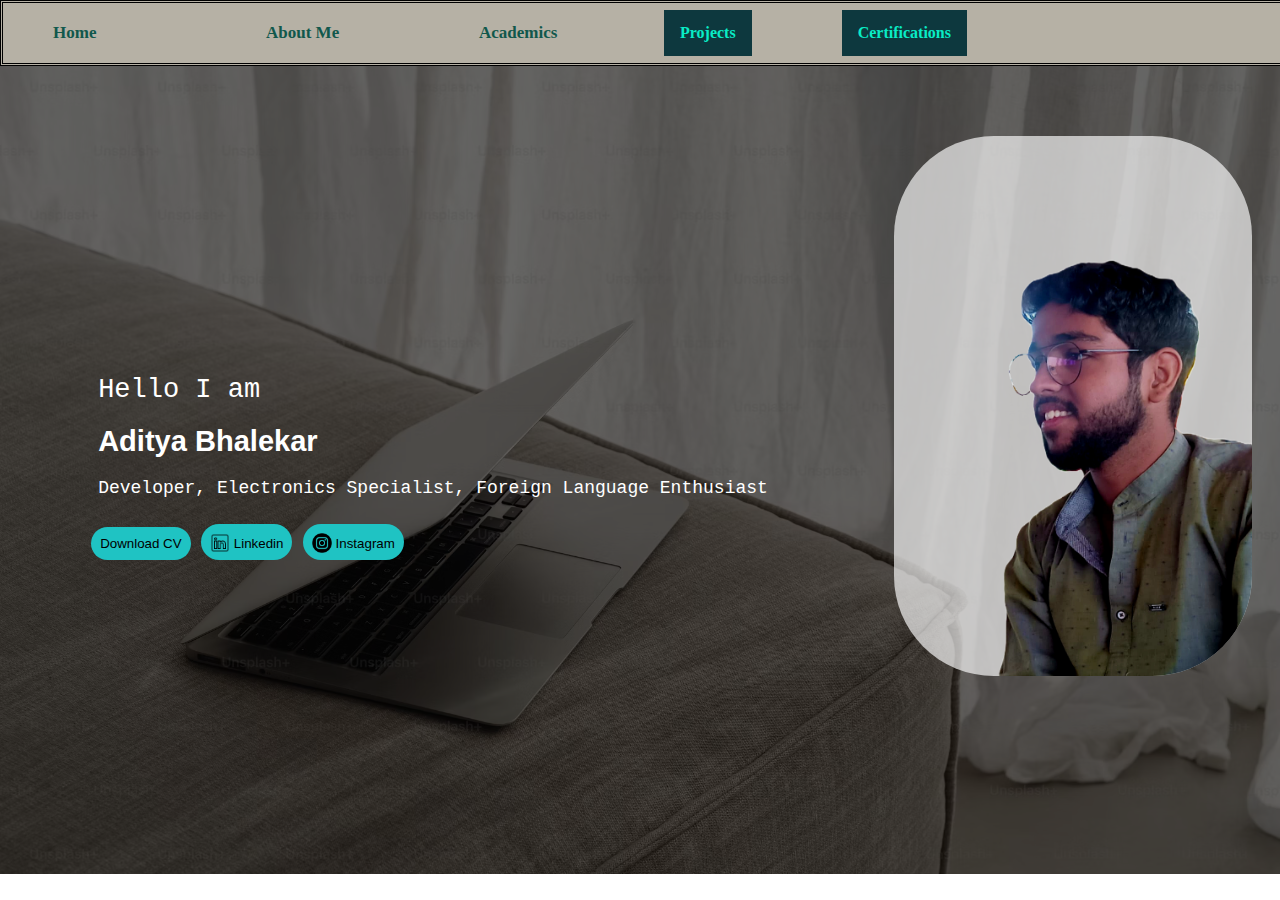
<file: index.html>
<!DOCTYPE html>
<html lang="en">
<head>
    <meta charset="UTF-8">
    <meta name="viewport" content="width=device-width, initial-scale=1.0">
    <title>TRY@1</title>
    <link rel="stylesheet" href="styles.css">
</head>
<body>
    <div class="sidebar">
        <nav>
            <ul>
                <li><a href="index.html">Home</a></li>
                <li><a href="abtme.html">About Me</a></li>
                <li><a href="Academics.html">Academics</a></li>
                <div class="navbar">
                    <div class="dropdown">
                    <button class="dropbtn">Projects
                        <i class="down"></i>
                    </button>
                    <div class="dropdown-content">
                        <a href="#">LPG Safety System</a>
                        <a href="#">SAR(Research)</a>
                    </div>
                    </div>
             </div>
             
                 <div class="navbar">
                        <div class="dropdown">
                        <button class="dropbtn">Certifications
                            <i class="down"></i>
                        </button>
                        <div class="dropdown-content">
                            <a href="DGM_Certi.pdf">Digital Marketing (Google basics)</a>
                            <a href="#">Python(Udemy)</a>
                            <a href="#">Japanese(N5)</a>
                            <a href="#">CISCO EDS</a>
                        </div>
                        </div>
                 </div>
            </ul>
        </nav>
    </div>
    
    <div class="container">
        
        <div class="main">
            <div class="infoContainer">
                <div class="devInfo">
                        <div class="hello">Hello I am </div>
                        <div class="name"><div class="aditya"><h5>Aditya Bhalekar</h5></div></div>
                        <div class="about">Developer, Electronics Specialist, Foreign Language Enthusiast</div>
                        <div class="buttons">
                            <button><a href="HiraganaWorkbook.pdf">Download CV</a></button>
                            <button><a href="https://in.linkedin.com/"><img src="./icons8-linkedin-50.png" style="height: 20px;margin-bottom:-5px;">  Linkedin</a></button>
                            <button><a href="https://www.instagram.com/aditya_x_senpai_?igsh=bGRkNzlmZDA3OTd6"><img src="./insta.png" style="height: 20px;margin-bottom: -5px;">  Instagram</a></button>
                        </div>
                </div>
                <div class="devPic"><img src="ADI_SIDE_noBG.png"></div>
            </div>
        </div>
        
    </div>    
</body>
</html>
</file>
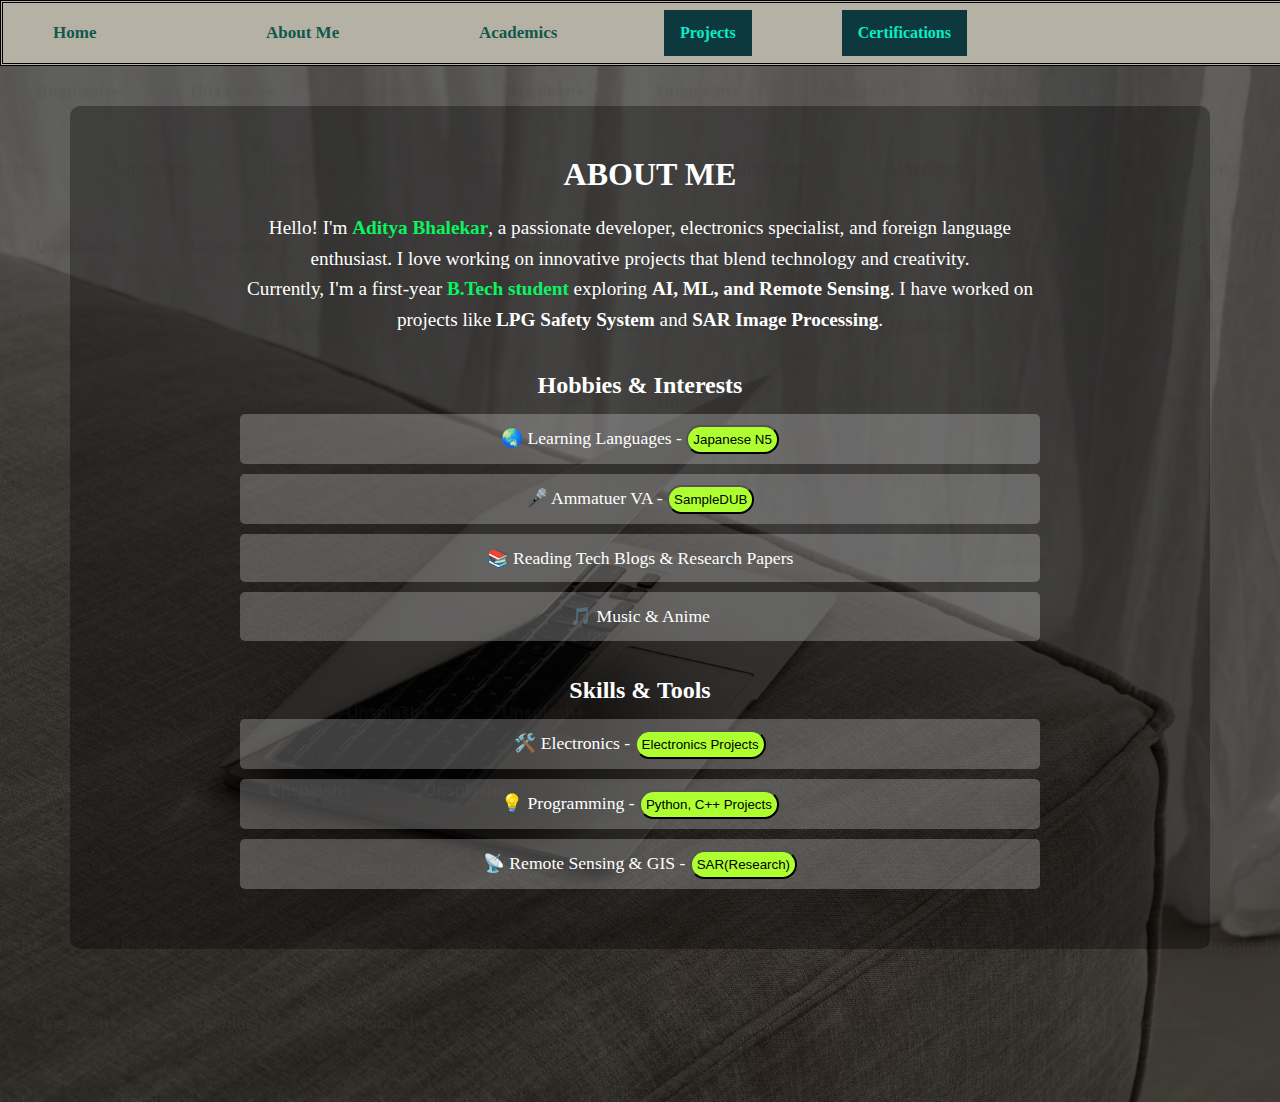
<file: abtme.html>
<!DOCTYPE html>
<html lang="en">
<head>
    <meta charset="UTF-8">
    <meta name="viewport" content="width=device-width, initial-scale=1.0">
    <title>TRY@1</title>
    <link rel="stylesheet" href="styles.css">
</head>
<body>
    <div class="sidebar">
        <nav>
            <ul>
                <li><a href="index.html">Home</a></li>
                <li><a href="abtme.html">About Me</a></li>
                <li><a href="Academics.html">Academics</a></li>
                <div class="navbar">
                    <div class="dropdown">
                    <button class="dropbtn">Projects
                        <i class="down"></i>
                    </button>
                    <div class="dropdown-content">
                        <a href="#">LPG Safety System</a>
                        <a href="#">SAR(Research)</a>
                    </div>
                    </div>
             </div>
                <div class="navbar">
                    <div class="dropdown">
                      <button class="dropbtn">Certifications
                        <i class="down"></i>
                      </button>
                      <div class="dropdown-content">
                        <a href="DGM_Certi.pdf">Digital Marketing (Google basics)</a>
                        <a href="#">Python(Udemy)</a>
                        <a href="#">Japanese(N5)</a>
                      </div>
                    </div>
                </div>
            </ul>
        </nav>
    </div>
    <div class="container">
        <div class="main">
            
            <div class="infoContainer">
             <div class="bg">  
               <div class="intro">
                
                <div class="about-me">
                    <h2>ABOUT ME</h2>
                    <div class="about-content">
                        <p>
                            Hello! I'm <span class="highlight">Aditya Bhalekar</span>, a passionate developer, electronics specialist, and foreign language enthusiast. 
                            I love working on innovative projects that blend technology and creativity.
                        </p>
                        <p>
                            Currently, I'm a first-year <span class="highlight">B.Tech student</span> exploring <strong>AI, ML, and Remote Sensing</strong>.
                            I have worked on projects like <strong>LPG Safety System</strong> and <strong>SAR Image Processing</strong>.
                        </p>
                        
                        <h3>Hobbies & Interests</h3>
                        <ul class="hobbies-list">
                            
                            <li>🌏 Learning Languages - <span class="highlight"><button style="border-radius: 20px;padding: 5px; background-color: greenyellow;"><a href="" style="text-decoration: none; color: #000000;">Japanese N5</a></button></span></li>
                            <li>🎤 Ammatuer VA - <span class="highlight"><button style="border-radius: 20px;padding: 5px; background-color: greenyellow;"><a href="SAMPLE.html" style="text-decoration: none; color: #000000;">SampleDUB</a></button></span></li>
                            <li>📚 Reading Tech Blogs & Research Papers</li>
                           
                            <li>🎵 Music & Anime </li>
                        </ul>
                
                        <h3>Skills & Tools</h3>
                        <ul class="skills-list">
                            <li>🛠️ Electronics - <span class="highlight"><button style="border-radius: 20px;padding: 5px; background-color: greenyellow;"><a href="" style="text-decoration: none; color: #000000;">Electronics Projects</a></button></span></li>
                            <li>💡 Programming - <span class="highlight"><button style="border-radius: 20px;padding: 5px; background-color: greenyellow;"><a href="" style="text-decoration: none; color: #000000;">Python, C++ Projects</a></button></span></li>
                            <li>📡 Remote Sensing & GIS - <span class="highlight"><button style="border-radius: 20px;padding: 5px; background-color: greenyellow;"><a href="" style="text-decoration: none; color: #000000;">SAR(Research)</a></button></span></li>
                            
                        </ul>
                    </div>
                </div>
                

               </div>
            </div>
            </div>
        </div>
    </div>    
</body>
</html>
</file>
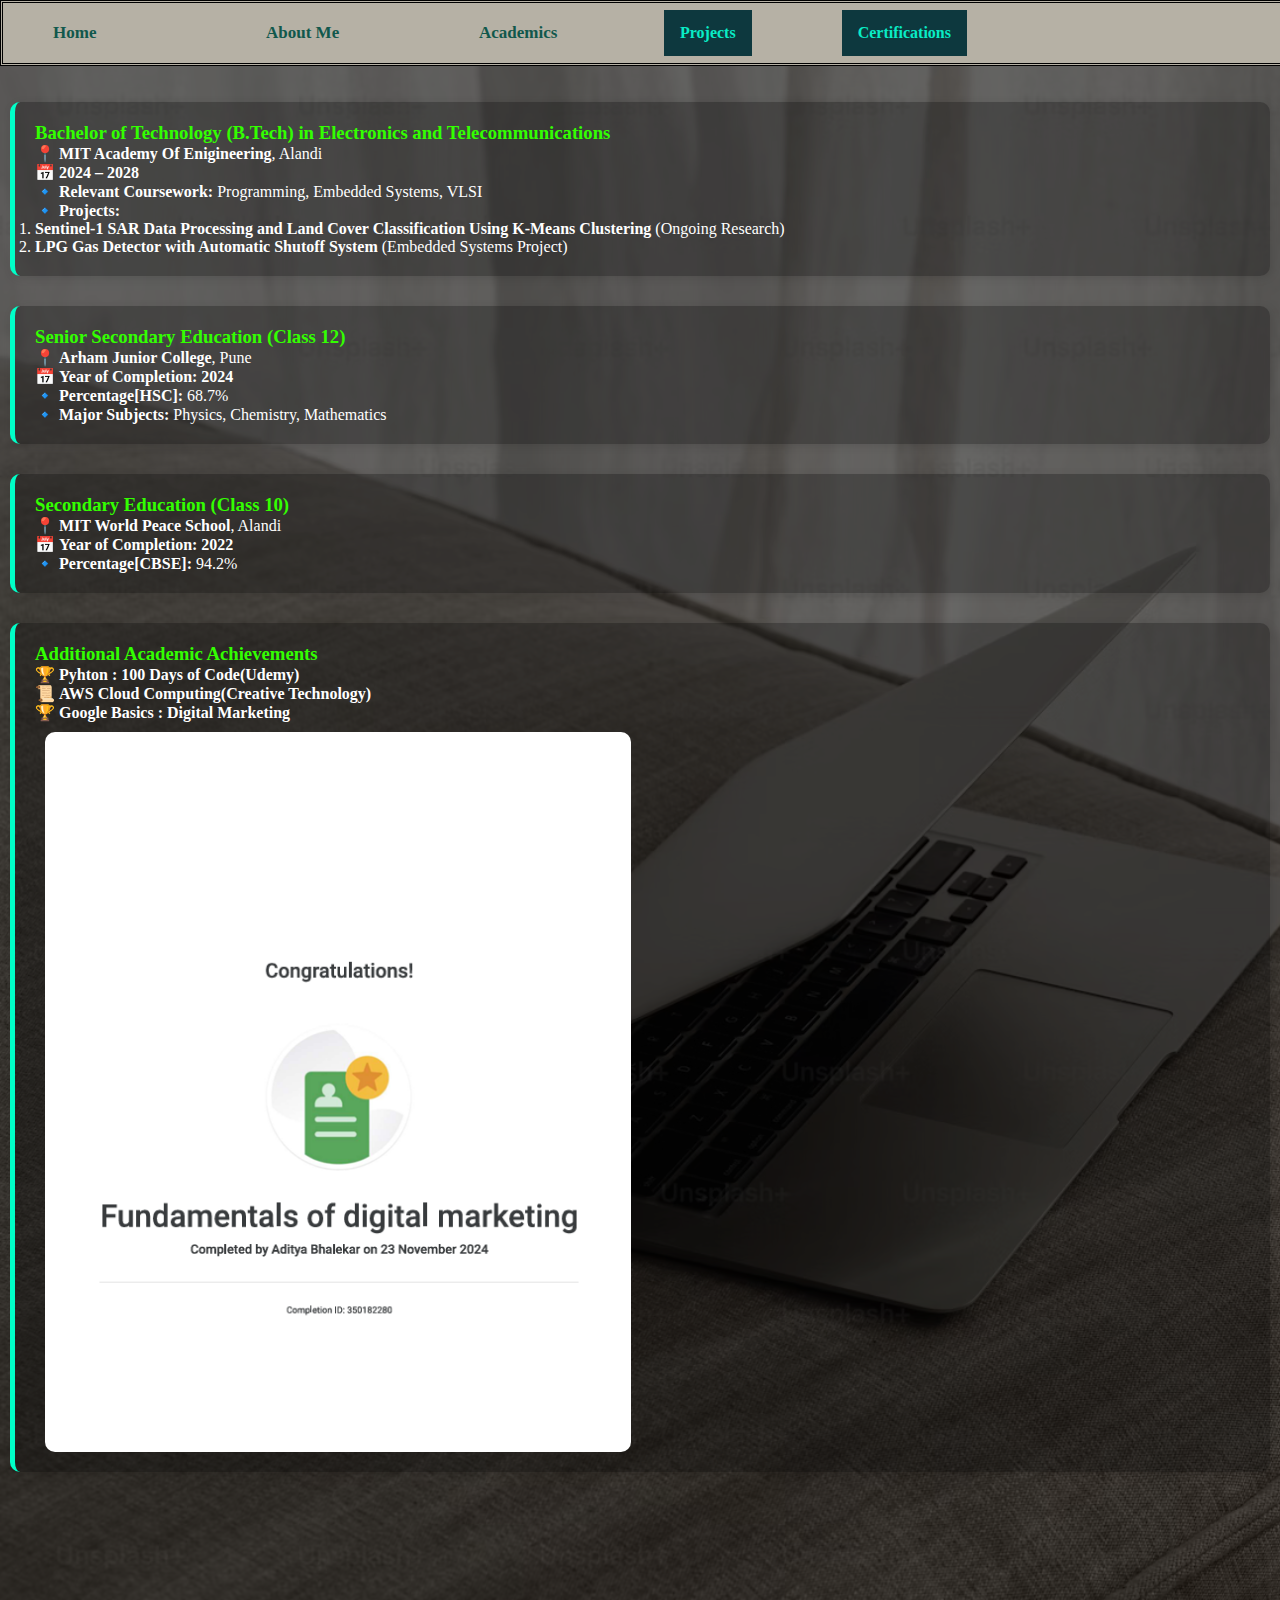
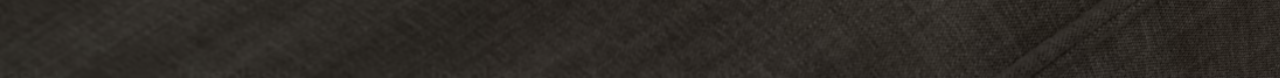
<file: Academics.html>
<!DOCTYPE html>
<html lang="en">
<head>
    <meta charset="UTF-8">
    <meta name="viewport" content="width=device-width, initial-scale=1.0">
    <title>TRY@1</title>
    <link rel="stylesheet" href="styles.css">
</head>
<body>
    <div class="sidebar">
        <nav>
            <ul>
                <li><a href="index.html">Home</a></li>
                <li><a href="abtme.html">About Me</a></li>
                <li><a href="Academics.html">Academics</a></li>
                <div class="navbar">
                    <div class="dropdown">
                    <button class="dropbtn">Projects
                        <i class="down"></i>
                    </button>
                    <div class="dropdown-content">
                        <a href="#">LPG Safety System</a>
                        <a href="#">SAR(Research)</a>
                    </div>
                    </div>
             </div>
                <div class="navbar">
                    <div class="dropdown">
                      <button class="dropbtn">Certifications
                        <i class="down"></i>
                      </button>
                      <div class="dropdown-content">
                        <a href="DGM_Certi.pdf">Digital Marketing (Google basics)</a>
                        <a href="#">Python(Udemy)</a>
                        <a href="#">Japanese(N5)</a>
                      </div>
                    </div>
                </div>
            </ul>
        </nav>
    </div>
    <div class="container">
        <div class="main">
            <div class="infoContainer">
               <div class="skill">
                <br><br>
                    <div class="section">
                        <h3>Bachelor of Technology (B.Tech) in Electronics and Telecommunications</h3>
                        <p>📍 <strong>MIT Academy Of Enigineering</strong>, Alandi</p>
                        <p>📅 <strong>2024 – 2028</strong></p>
                        <p>🔹 <strong>Relevant Coursework:</strong> Programming, Embedded Systems, VLSI</p>
                        <p>🔹 <strong>Projects:</strong></p>
                        <ol>
                            <li><strong>Sentinel-1 SAR Data Processing and Land Cover Classification Using K-Means Clustering</strong> (Ongoing Research)</li>
                            <li><strong>LPG Gas Detector with Automatic Shutoff System</strong> (Embedded Systems Project)</li>
                        </ol>
                    </div>

                    <div class="section">
                        <h3>Senior Secondary Education (Class 12)</h3>
                        <p>📍 <strong>Arham Junior College</strong>, Pune</p>
                        <p>📅 <strong>Year of Completion: 2024</strong></p>
                        <p>🔹 <strong>Percentage[HSC]:</strong> 68.7%</p>
                        <p>🔹 <strong>Major Subjects:</strong> Physics, Chemistry, Mathematics</p>
                    </div>

                    <div class="section">
                        <h3>Secondary Education (Class 10)</h3>
                        <p>📍 <strong>MIT World Peace School</strong>, Alandi</p>
                        <p>📅 <strong>Year of Completion: 2022</strong></p>
                        <p>🔹 <strong>Percentage[CBSE]:</strong> 94.2%</p>
                        
                    </div>

                    <div class="section">
                        <h3>Additional Academic Achievements</h3>
                        <p>🏆 <strong>Pyhton : 100 Days of Code(Udemy)</strong></p>
                        <p>📜 <strong>AWS Cloud Computing(Creative Technology)</strong></p>
                        <p>🏆 <strong>Google Basics : Digital Marketing<img src="./DGM224542.png" style="display: flex; margin-left: 10px;height: 80vh;margin-top: 10px; border-radius: 10px;"></strong></p>
                    </div>

               </div>
            </div>
            </div>
    </div>    
</body>
</html>
</file>
<file: styles.css>
@import url('https://fonts.googleapis.com/css2?family=Playwrite+IN:wght@100..400&display=swap');
@import url('https://fonts.googleapis.com/css2?family=Lato:ital,wght@0,100;0,300;0,400;0,700;0,900;1,100;1,300;1,400;1,700;1,900&family=Playwrite+IN:wght@100..400&display=swap');
@import url('https://fonts.googleapis.com/css2?family=Lato:ital,wght@0,100;0,300;0,400;0,700;0,900;1,100;1,300;1,400;1,700;1,900&family=Playwrite+IN:wght@100..400&family=Space+Grotesk:wght@300..700&display=swap');
@keyframes neon {
    0%{
    text-shadow: -1px -1px 1px var(--shadow-color-light),
    0 0 30px var(--shadow-color),
   
    0 0 30px var(--shadow-color);
  }

  100%{
    text-shadow: -1px -1px 1px var(--shadow-color-light),
    0 0 30px var(--shadow-color),
    
    0 0 30px var(--shadow-color);
  }
}
:root {
    --shadow-color: rgb(12, 174, 233);
    --shadow-color-light: rgb(23, 176, 242);
  }

*{
    margin: 0;
    padding: 0;
}
.sidebar{
    border: double;
    margin-left: 0px;
    display: flex;
    align-items: center;
    flex-direction: row;
    justify-content: flex-start;
    background-color:#b6b1a5;
    width: 100%;
    height: 60px;
    
}
.sidebar nav{
    font-size: 20px;
    padding: 5px;
}
.sidebar nav ul{
    margin-left: 0px;
    display: flex;
    flex-direction: row;
    align-items: center;
    font-family: Playwrite India;
    font-weight: 800;
    padding: 2px;
}
.sidebar nav li{
    
    margin-left: -7px;
    width:160px;
    color: rgb(7, 7, 7);
    padding: 30px;
    list-style-type: none;
    font-size: 27px;
}
.main{
    
    width:100vw;
}
.container{
    width: 100%; /* Ensures it takes full width of the webpage */
    max-width: 100%; /* Prevents any unnecessary restrictions */
    box-sizing: border-box; /* Ensures padding doesn’t increase width */
    background-color: rgb(255, 255, 255);
    display: flex;
}
.infoContainer{
    background-blend-mode: soft-light;
    background-size: cover;
    background-image: url(lap.avif);
    background-color: rgba(0, 0, 0, 0.575);
    height: 112.25%;
    margin: auto;
    display: flex;
    justify-content: space-around;
}
.devInfo {
    font-weight: 200;
    color: rgb(255, 255, 255);
    padding: 60px;
    display: flex;
    justify-content: center;
    flex-direction:column;
    font-family: 'Lucida Sans', 'Lucida Sans Regular', 'Lucida Grande', 'Lucida Sans Unicode', Geneva, Verdana, sans-serif;
}
.devPic{
    height: 80vh;
}
.devPic img{
   
    background-color: rgba(255, 255, 255, 0.658);
    border-radius: 100px;
    margin-top: 70px;
    height: 60vh;
}
.hello{
    font-family:monospace ;
    padding: 10px;
    font-size: 27px;
}
.name{
    padding: 10px;
    font-size: 35px;
}
.about{
  
    font-family: monospace;
    padding: 10px;
    font-size: 18px; 
}
.buttons button{
    border-width: 0px;
    padding: 09px;
    margin: 16px 3px;
    border-radius: 19px;
    background-color:#1fc3c3;
}
.buttons button:hover{
    background-color:rgb(100, 237, 231) ;
    color: #26a6a6;
}
.sidebar nav li a{
   
    display: block;
    width: 160px;
    color: rgb(17, 88, 76);
    text-decoration: none;
    padding: 20px;
    font-size: 17px;
}
.sidebar nav li:hover{
    background-color: rgb(22, 145, 104);
}
.sidebar nav li a:hover{
    display: block;
    width: 160px;
    color: rgb(255, 255, 255);
    text-decoration: none;
    padding: 20px;
    font-size: 17px;
}
.welcome{
    color: white;
    height: 98px;
    display: flex;
    background-color: #1fc3c3;
}
.aditya{
    color: rgb(255, 255, 255);
}
.buttons button a{
    color: rgb(0, 0, 0);
    text-decoration: none;
}
.Tabla{

    font-family: "Playwrite IN", serif;
    background-color: rgb(255, 255, 255);
    height: 100vh;
    padding: 40px 40px;
    font-size: 25px;
    
}
.Hobby{
    font-size: 35px;
}
.HHH{
    background-color: #1fc3c3;
    padding: 20px;
}

.PakhwaajIMG{
    display: flex;
    justify-content: flex-end;
}
.dataHobby{
    font-family: 'Times New Roman', Times, serif;
}
.tabla1{
    display: flex;
    justify-content: flex-end;
}

.GIF{
    display: flex;
    width: 100%;
}

.navbar {
   
    font-size: 17px;
    font-family: Playwrite India;
    overflow: hidden;
    background-color:inherit;
  }
  .navbar a {
    
    float: left;
    font-size: 16px;
    color: rgb(18, 114, 92);
    text-align: center;
    padding: 14px 16px;
    text-decoration: none;
  }
.dropdown {
    margin-left: 15px;
    margin-right: -15px;
    font-family: Playwrite India;
    align-self: center;
    height: 60px;
    float: left;
    overflow: hidden;
  }
  .dropdown .dropbtn {
    
    margin-right: 90px;
    font-weight:800;
    font-size: 16px;
    border-radius: 0px;
    border-width: 0px;
    color: rgb(9, 236, 198);
    padding: 14px 16px;
    background-color: rgb(13, 56, 62) ;
    font-family: inherit;
    margin-top: 7px; 
  }
  .navbar a:hover, .dropdown:hover .dropbtn {
    background-color: rgb(9, 153, 172);
    color: white ;
  }
  .dropdown-content {
    display: none;
    position: absolute;
    background-color: #f9f9f9;
    min-width: 160px;
    box-shadow: 0px 8px 16px 0px rgba(0,0,0,0.2);
    z-index: 1;
  }
  .dropdown-content a {
    float: none;
    color: black;
    padding: 12px 16px;
    text-decoration: none;
    display: block;
    text-align: left;
  }
  .dropdown-content a:hover {
    background-color: #8eebeb;
  } 
  .dropdown:hover .dropdown-content {
    display: block;
  }

  .skill {
    background-size: inherit;
    
    width: 100%; /* Ensures it takes full width of the webpage */
    max-width: 100%; /* Prevents any unnecessary restrictions */
    box-sizing: border-box; /* Ensures padding doesn’t increase width */
}

.section {
    color: rgb(255, 255, 255);
    margin-left: 10px;
    margin-right: 10px;
    margin-bottom: 30px; /* More spacing between sections */
    padding: 20px; /* More space inside each section */
    border-left: 5px solid rgb(0, 255, 200); /* Slightly thicker for better look */
    background-color: #00000044; /* Light blue for subtle contrast */
    border-radius: 10px; /* Rounded corners for a modern look */
    box-shadow: 2px 2px 10px rgba(0, 0, 0, 0.1); /* Soft shadow for depth */
}

h2 {
    color: #007bff;
    margin-left: 20px; /* Aligns header with content */
}

h3 {
    
    color: #33ff00;
}


.about-me {
    text-align: center;
    background-color: #00000053;  /* Dark Theme Background */
    color: #ffffff;
    padding: 50px 20px;
    border-width: 0px;
    border-radius: 10px;
    margin: 40px auto;
    width: 90%; 
    max-width: 1100px; 
}

.about-me h2 {
    font-size: 2rem;
    color: #ffffff; /* Neon Cyan */
    margin-bottom: 20px;
 
}

.about-me h3 {
    font-size: 1.5rem;
    color: #ffffff; /* Electric Blue */
    margin-top: 30px;
}

.about-content {
    font-size: 1.2rem;
    line-height: 1.6;
    max-width: 800px;
    margin: 0 auto;
}

.hobbies-list, .skills-list {
    list-style: none;
    padding: 0;
}

.hobbies-list li, .skills-list li {
    font-size: 1.1rem;
    margin: 10px 0;
    background: rgba(255, 255, 255, 0.24);
    padding: 10px;
    border-radius: 5px;
    transition: 0.3s;
}

.hobbies-list li:hover, .skills-list li:hover {
    background: rgba(0, 255, 209, 0.2);
}


.highlight {
    color: #0af560; /* Electric Blue */
    font-weight: bold;
}
.bg{
    background-size: cover;
    background-repeat: no-repeat;
    width: 100%;

    background-position: center;
}

.vidin{
    background-size: cover;
    background-image: url(./kakashi.jpg);
    display: flex;
    flex-direction: column; 
    justify-content: center;
   
    padding: 20px;
    margin: 0px;
    border-radius: 0px;
}
.context{
    background-color: white;
    height: 20%;
}
.cont{
  
    width: 100%;
    max-width: 100%;
    height: 500px;
   
    display: flex;
}
.pain{
    color: red;
}
body{
    cursor: crosshair;
}
</file>
